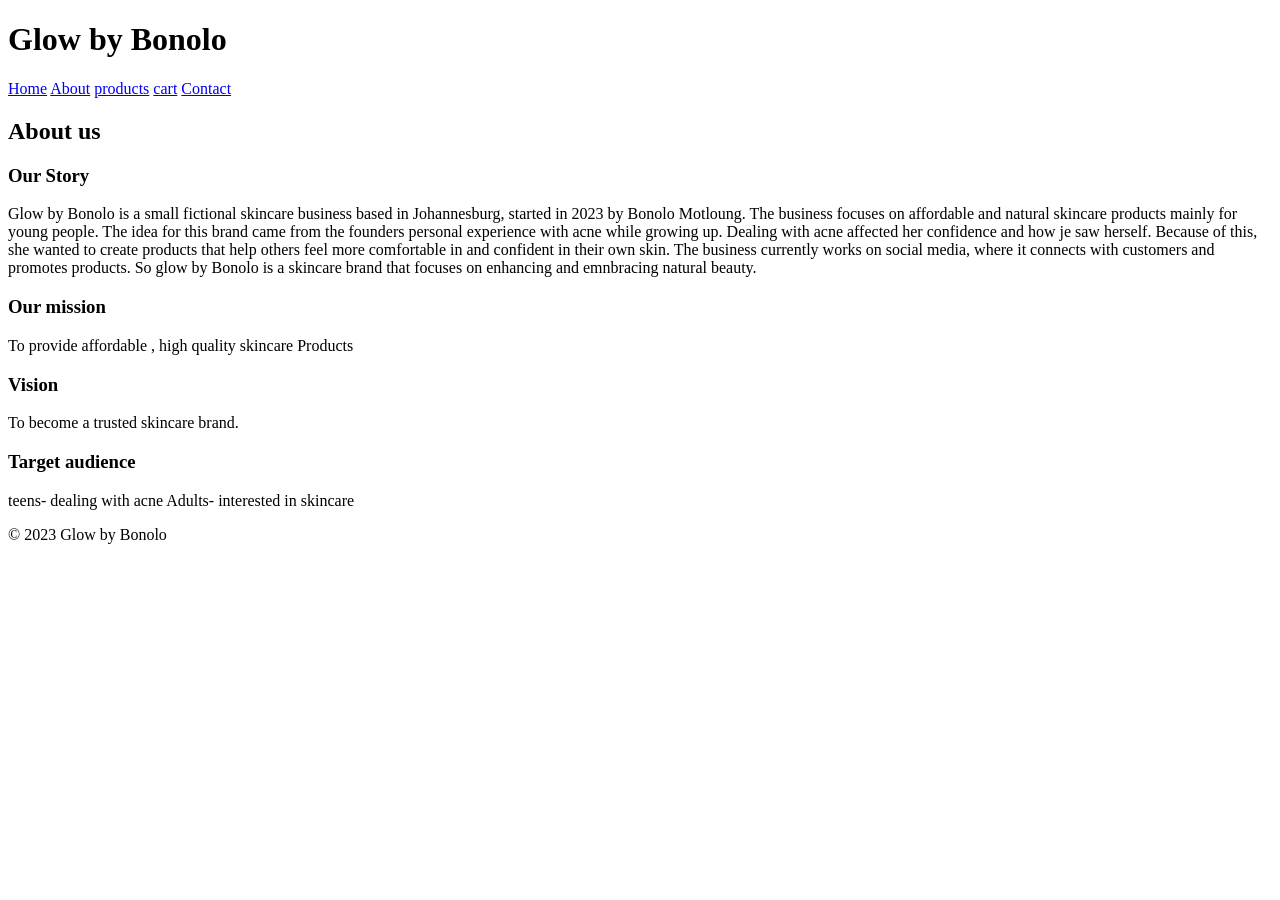
<file: about.html>
<!DOCTYPE html>
<html lang="en">
<head>
    <meta charset="UTF-8">
    <meta name="viewport" content="width=device-width, initial-scale=1.0">
 
    <title>About Glow by Bonolo | Natural Skincare</title>

   <meta name="keywords"
    content="skincare, beauty products, face cream, body butter, glow by Bonolo">

    <meta name="description"
    content="Glow by Bonolo provides quality skincare products for healthy glowing skin"
    
    <link rel="stylesheet" href="CSS/style.css">

</head>
<body>
<h1>Glow by Bonolo</h1>
          <nav>

<a href="index.html">Home</a>
<a href="about.html">About</a>
<a href="products.html">products</a>
<a href="cart.html">cart</a>
<a href="contact.html">Contact</a>
          </nav>
     </header>

     <main>
            <h2>About us</h2>

           <h3>Our Story</h3> 
            <p>
            Glow by Bonolo is a small fictional skincare business based in Johannesburg, started in 2023 by Bonolo Motloung.
            The business focuses on affordable and natural skincare products mainly for young people. 
            The idea for this brand came from the founders personal experience with acne while growing up.
            Dealing with acne affected her confidence and how je saw herself. Because of this,
            she wanted to create products that help others feel more comfortable in and confident in their own skin.
            The business currently works on social media, where it connects with customers and promotes products.
            So glow by Bonolo is a skincare brand that focuses on enhancing and emnbracing natural beauty.
            </p>

           <h3>Our mission</h3>
            <p>To provide affordable , high quality skincare Products</p>

            <h3>Vision</h3>
            <p>To become a trusted skincare brand.</p>

            <h3>Target audience</h3>
            <p>teens- dealing with acne
                Adults- interested in skincare
            </p>
     </main>

      <footer>
          <p>&copy 2023 Glow by Bonolo</p>
      </footer>
      <script src="js/script. js"></script>
</body>
</html>


</body>
</html>
</file>
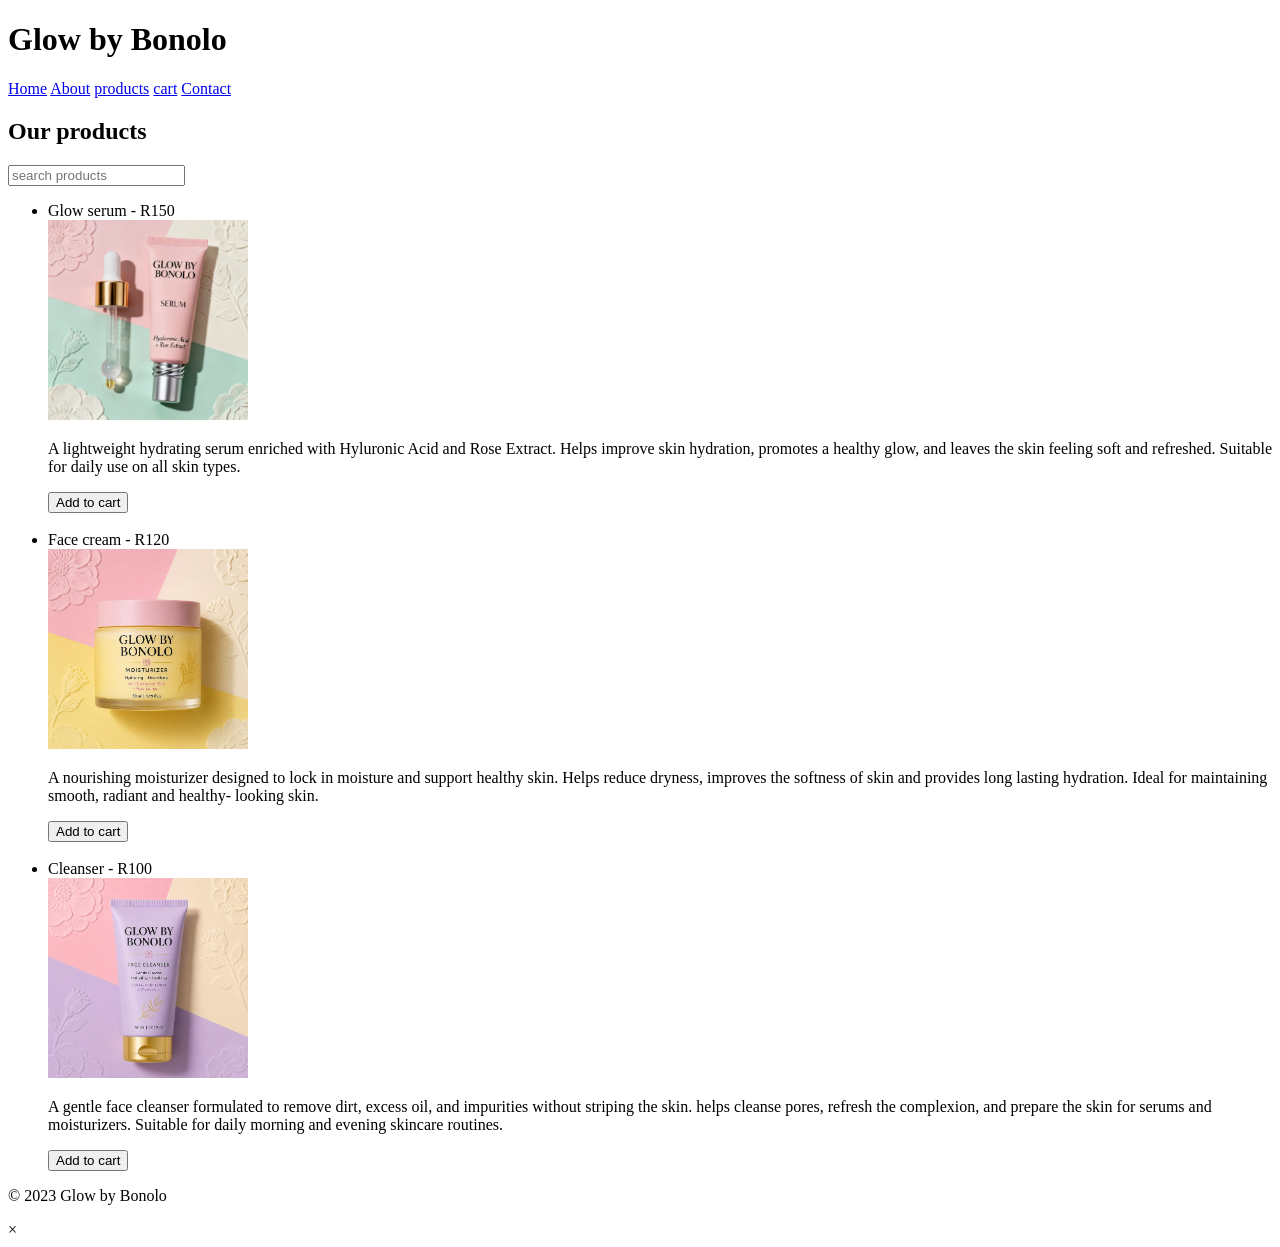
<file: products.html>
<!DOCTYPE html>
<html lang="en">
<head>
    <meta charset="UTF-8">
    <meta name="viewport" content="width=device-width, initial-scale=1.0">
    <title> Glow by Bonolo products | skincare collection</title>

    <meta name="keywords" content="face cream, body butter, lip balm, skincare products">
    <meta name="description" content="browse our range of skincare products designed for healthy glowing skin"
    <link rel="stylesheet" href="CSS/style.css>"

</head>
<body>
    <header> 
        <h1> Glow by Bonolo</h1>
        <nav>
<a href="index.html">Home</a>
<a href="about.html">About</a>
<a href="products.html">products</a>
<a href="cart.html">cart</a>
<a href="contact.html">Contact</a>
</nav>
</header>

<main>
    <h2>Our products</h2>
     <input type="text" id="searchbar" placeholder="search products">

    <ul> 
        <li> 

<div class="gallery">

            Glow serum - R150<br> 
  <img src="images/index.png" onclick="openImage(this)" width="200">
<p>A lightweight hydrating serum enriched with Hyluronic Acid 
    and Rose Extract. Helps improve skin hydration, 
    promotes a healthy glow, and leaves the skin
    feeling soft and refreshed. Suitable for daily 
    use on all skin types.
</p>
            <button>Add to cart</button>
            </li>
             <br>
             <li> 
                Face cream - R120<br>
  <img src="images/product2.jpeg" onclick="openImage(this)"width="200">
<p>A nourishing moisturizer designed to lock in moisture and support healthy skin.
    Helps reduce dryness, improves the softness of skin and provides long lasting hydration.
    Ideal for maintaining smooth, radiant and healthy- looking skin.
</p>
                <button>Add to cart</button>
             </li>
             <br>
             <li>
             Cleanser - R100 <br>
  <img src="images/product3.jpeg" onclick="openImage(this)"width="200">
  <p>A gentle face cleanser formulated to remove dirt, excess oil, and impurities without striping the skin.
    helps cleanse pores, refresh the complexion, and prepare the skin for serums and moisturizers.
    Suitable for daily morning and evening skincare routines.
  </p>

                <button> Add to cart</button>
             </li>
</div>

    </ul>
</main>

<footer>
    
</footer>

<div class="gallery">
  
</div>

<footer> 
    <p> &copy 2023 Glow by Bonolo</p>

</footer>


<div id="lightbox">
  <span onclick="closeImage()">&times</span>
  <img id="lightbox-img">
</div>

      <script src="js/script. js"></script>


</body>
</html>
</file>
